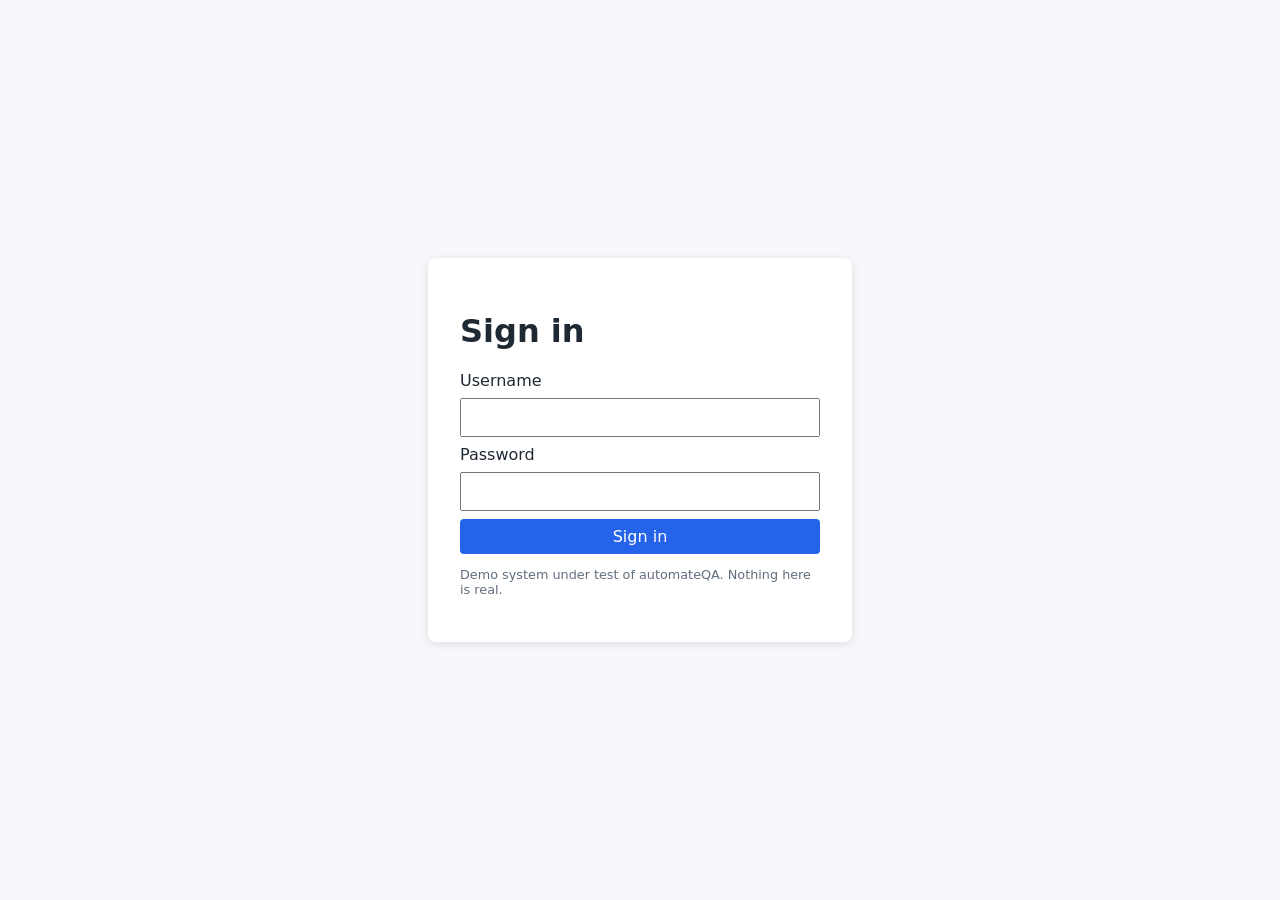
<file: demo_app/index.html>
<!doctype html>
<html lang="en">
<head>
  <meta charset="utf-8">
  <meta name="viewport" content="width=device-width, initial-scale=1">
  <title>Demo App — Sign in</title>
  <link rel="stylesheet" href="style.css">
</head>
<body>
  <main class="card">
    <h1>Sign in</h1>
    <form id="login-form" data-testid="login-form" novalidate>
      <label for="username">Username</label>
      <input id="username" name="username" autocomplete="username" required>
      <label for="password">Password</label>
      <input id="password" name="password" type="password" autocomplete="current-password" required>
      <button type="submit">Sign in</button>
      <p class="error" role="alert" data-testid="login-error" hidden></p>
    </form>
    <p class="hint">Demo system under test of automateQA. Nothing here is real.</p>
  </main>
  <script src="app.js"></script>
</body>
</html>
</file>
<file: demo_app/style.css>
:root { font-family: system-ui, sans-serif; color: #1f2933; background: #f5f7fa; }
body { display: grid; place-items: center; min-height: 100vh; margin: 0; }
.card { background: #fff; padding: 2rem; border-radius: 8px; width: min(360px, 90vw); box-shadow: 0 2px 8px rgb(0 0 0 / 10%); }
form { display: grid; gap: 0.5rem; }
input, button { font: inherit; padding: 0.5rem; }
button { cursor: pointer; background: #2563eb; color: #fff; border: 0; border-radius: 4px; }
.error { color: #b91c1c; margin: 0; }
.hint { font-size: 0.8rem; color: #616e7c; }
</file>
